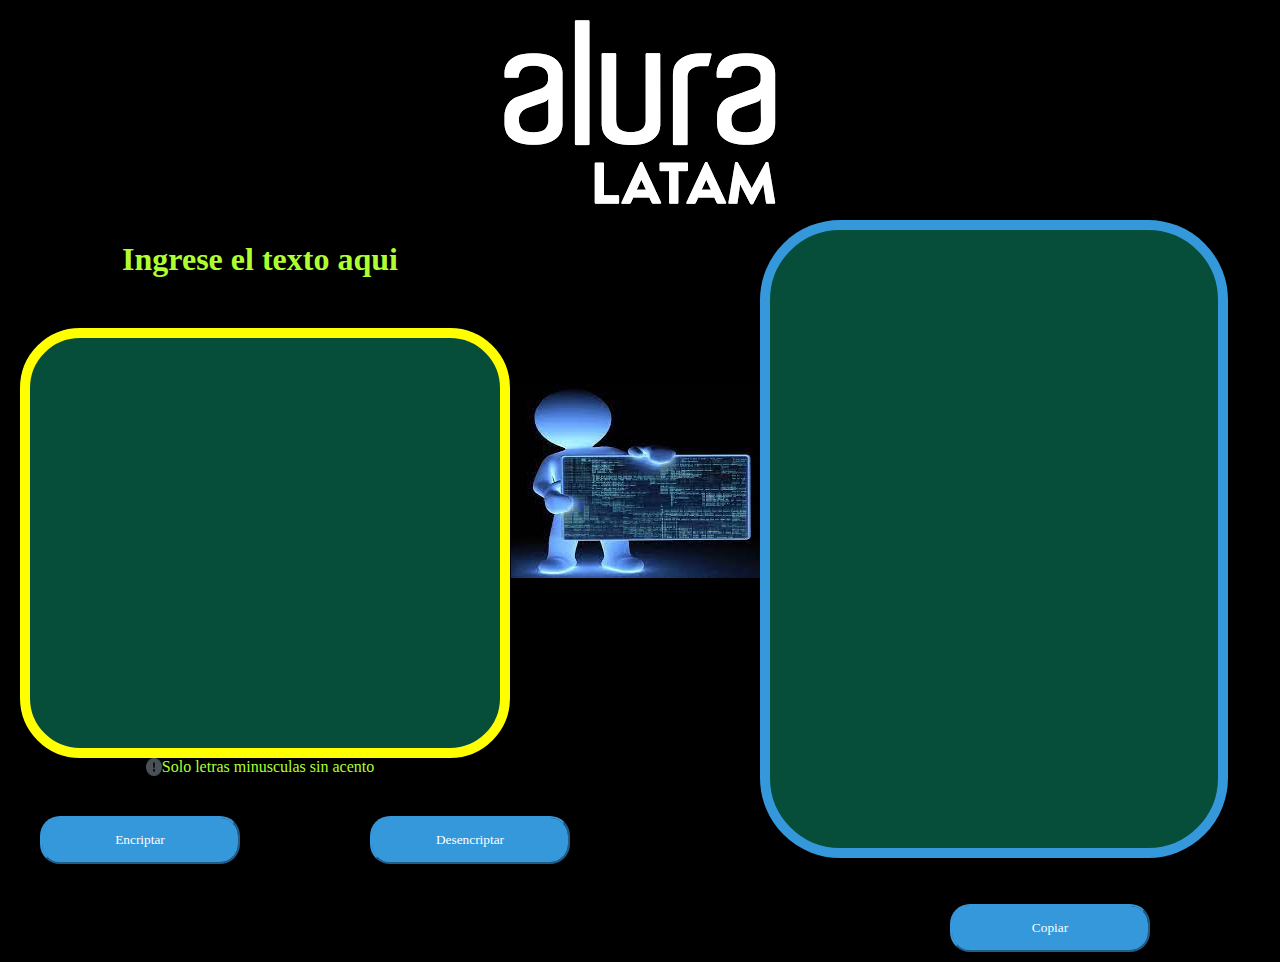
<file: index.html>
<!DOCTYPE html>
<html lang="en">
<head>
	<meta charset="UTF-8">
	<meta name="viewport" content="width=device-width, initial-scale=1.0">
	<title>Encriptador</title>
	<link rel="stylesheet" href="./style2.css">
	<link rel="preconnect" href="https://fonts.googleapis.com">
	<link rel="preconnect" href="https://fonts.gstatic.com" crossorigin>
	<link href="https://fonts.googleapis.com/css2?family=Inter:wght@100;200;300&display=swap" rel="stylesheet">
	
</head>
<body>
	<header class="col-xl-6 col-sm-6 col-md-6 col-lg-6 col-s-12">

<img id="a" src="./descarga.png" alt="logo" class="col-12">
</header>
<div id="ingresar" class="col-xl-6 col-sm-6 col-md-6 col-lg-6 col-s-12 col-xs-12">
<h1>Ingrese el texto aqui</h1>
<input type="text" id="texto"/>


<p><img src="./!.png" alt=""> Solo letras minusculas sin acento</p>
</div>
<div class="col-xl-6 col-sm-6 col-md-6 col-lg-6 col-s-12 col-xs-12" id="botones">
<button id="encriptar" >Encriptar</button>

<button id="desencriptar">Desencriptar</button>
</div>

<aside class="col-xl-2 col-md-2 col-l-2 col-s-12 col-xs-12">
<input name="encript" id="encript" cols="30" rows="10" >


<button id="copiar">Copiar</button>
</aside>


<script>

	



let nada= document.querySelector("#encript").value;
if(nada== 0){
	nada.innerHTML="hola";
	
}


function encriptar (){
    let texto = document.querySelector("#texto").value;
    let textoCifrado = texto.replace(/e/gi, "enter").replace(/i/gi, "imes").replace(/a/gi, "ai").replace(/o/gi, "ober").replace(/u/gi, "ufat");
    document.querySelector("#encript").value = textoCifrado;
    document.querySelector("#texto").value;
	
    }

	let boton1 = document.querySelector("#encriptar"); boton1.onclick = encriptar;

function desencriptar(){
	let texto = document.querySelector("#texto").value;
	let desencriptar=texto.replace(/enter/gi, "e").replace(/imes/gi, "i").replace(/ai/gi, "a").replace(/ober/gi, "o").replace(/ufat/gi, "u");
	document.querySelector("#encript").value = desencriptar;
	document.querySelector("#texto").value;
}

let boton2 = document.querySelector("#desencriptar"); boton2.onclick = desencriptar;
		
function copiarAlPortapeles(texto) {
            if (typeof texto != 'string') {
                throw TypeError('El argumento debe ser una cadena de caracteres.');
            }

            let areaTexto = document.createElement('textarea');
            areaTexto.value = texto;
            areaTexto.setAttribute('readonly', '');
            areaTexto.style.position = 'absolute';
            areaTexto.style.left = '-9999px';

            document.body.appendChild(areaTexto);

            let seleccionado = document.getSelection().rangeCount > 0 ? document.getSelection().getRangeAt(0) : false;

            areaTexto.select();

            document.execCommand('copy');

            document.body.removeChild(areaTexto);

            if (seleccionado) {
                document.getSelection().removeAllRanges();
                document.getSelection().addRange(seleccionado);
            }
        }
        
        window.onload = function() {
            document.getElementById('copiar').addEventListener('click', () => {
                let contenido = document.getElementById('encript').value;

                copiarAlPortapeles(contenido);
            });
        }





</script>



	
</body>
</html>
</file>
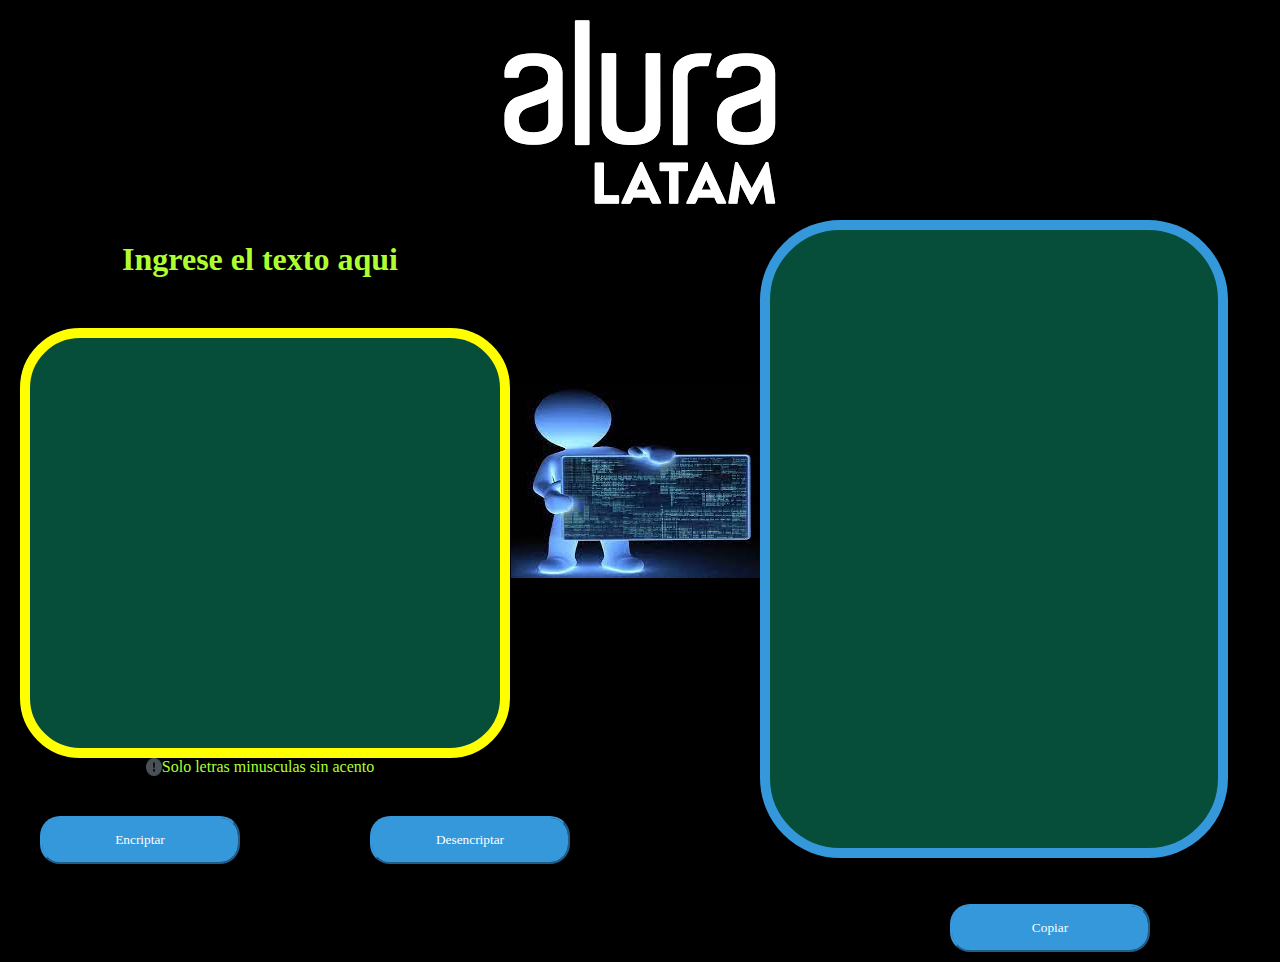
<file: desafio-np.html>
<!DOCTYPE html>
<html lang="en">
<head>
	<meta charset="UTF-8">
	<meta name="viewport" content="width=device-width, initial-scale=1.0">
	<title>Encriptador</title>
	<link rel="stylesheet" href="./style2.css">
	<link rel="preconnect" href="https://fonts.googleapis.com">
	<link rel="preconnect" href="https://fonts.gstatic.com" crossorigin>
	<link href="https://fonts.googleapis.com/css2?family=Inter:wght@100;200;300&display=swap" rel="stylesheet">
	
</head>
<body>
	<header class="col-xl-6 col-sm-6 col-md-6 col-lg-6 col-s-12">

<img id="a" src="./descarga.png" alt="logo" class="col-12">
</header>
<div id="ingresar" class="col-xl-6 col-sm-6 col-md-6 col-lg-6 col-s-12 col-xs-12">
<h1>Ingrese el texto aqui</h1>
<input type="text" id="texto"/>


<p><img src="./!.png" alt=""> Solo letras minusculas sin acento</p>
</div>
<div class="col-xl-6 col-sm-6 col-md-6 col-lg-6 col-s-12 col-xs-12" id="botones">
<button id="encriptar" >Encriptar</button>

<button id="desencriptar">Desencriptar</button>
</div>

<aside class="col-xl-2 col-md-2 col-l-2 col-s-12 col-xs-12">
<input name="encript" id="encript" cols="30" rows="10" >


<button id="copiar">Copiar</button>
</aside>


<script>

	



let nada= document.querySelector("#encript").value;
if(nada== 0){
	nada.innerHTML="hola";
	
}


function encriptar (){
    let texto = document.querySelector("#texto").value;
    let textoCifrado = texto.replace(/e/gi, "enter").replace(/i/gi, "imes").replace(/a/gi, "ai").replace(/o/gi, "ober").replace(/u/gi, "ufat");
    document.querySelector("#encript").value = textoCifrado;
    document.querySelector("#texto").value;
	
    }

	let boton1 = document.querySelector("#encriptar"); boton1.onclick = encriptar;

function desencriptar(){
	let texto = document.querySelector("#texto").value;
	let desencriptar=texto.replace(/enter/gi, "e").replace(/imes/gi, "i").replace(/ai/gi, "a").replace(/ober/gi, "o").replace(/ufat/gi, "u");
	document.querySelector("#encript").value = desencriptar;
	document.querySelector("#texto").value;
}

let boton2 = document.querySelector("#desencriptar"); boton2.onclick = desencriptar;
		
function copiarAlPortapeles(texto) {
            if (typeof texto != 'string') {
                throw TypeError('El argumento debe ser una cadena de caracteres.');
            }

            let areaTexto = document.createElement('textarea');
            areaTexto.value = texto;
            areaTexto.setAttribute('readonly', '');
            areaTexto.style.position = 'absolute';
            areaTexto.style.left = '-9999px';

            document.body.appendChild(areaTexto);

            let seleccionado = document.getSelection().rangeCount > 0 ? document.getSelection().getRangeAt(0) : false;

            areaTexto.select();

            document.execCommand('copy');

            document.body.removeChild(areaTexto);

            if (seleccionado) {
                document.getSelection().removeAllRanges();
                document.getSelection().addRange(seleccionado);
            }
        }
        
        window.onload = function() {
            document.getElementById('copiar').addEventListener('click', () => {
                let contenido = document.getElementById('encript').value;

                copiarAlPortapeles(contenido);
            });
        }





</script>



	
</body>
</html>
</file>
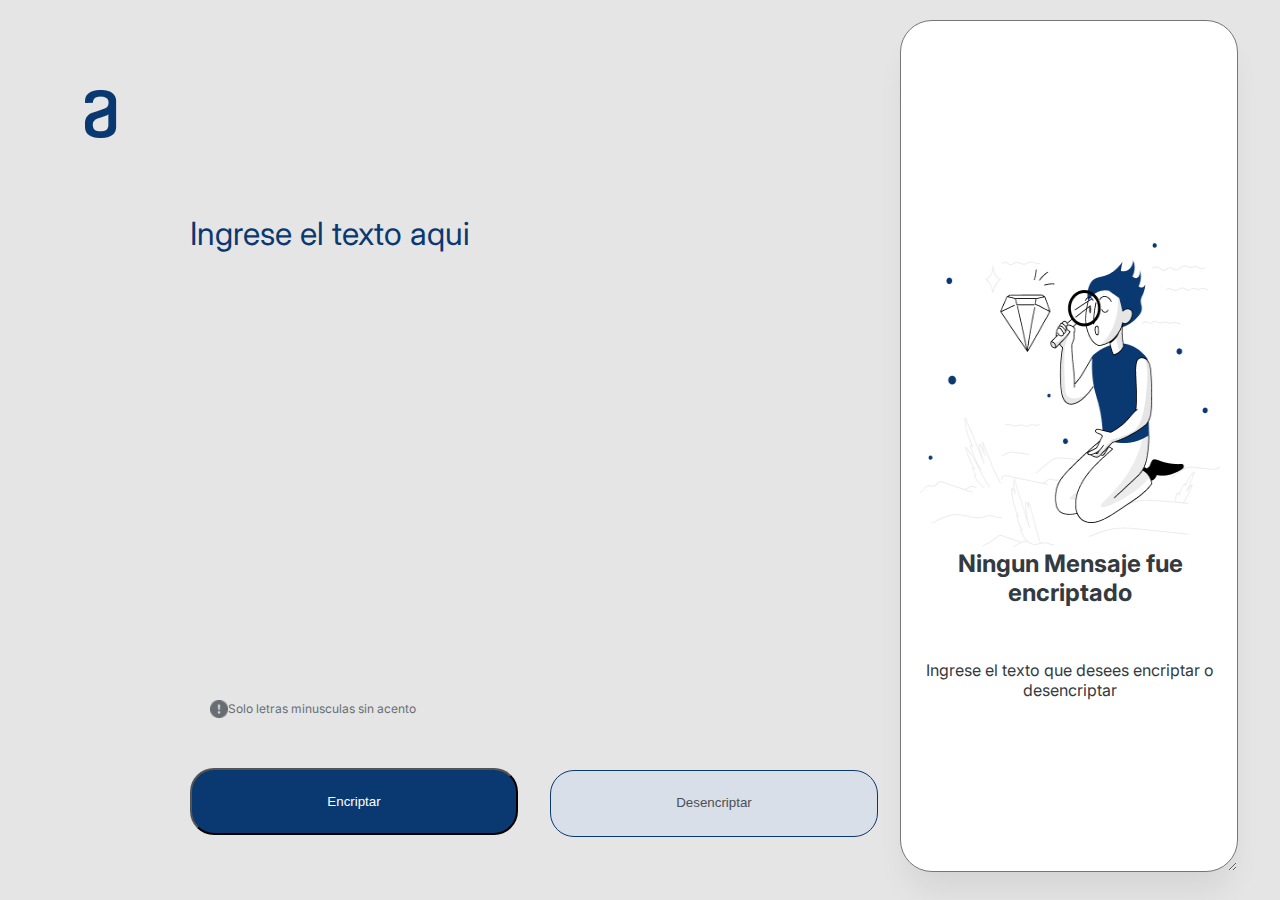
<file: desafio1.html>
<!DOCTYPE html>
<html lang="en">
<head>
	<meta charset="UTF-8">
	<meta name="viewport" content="width=device-width, initial-scale=1.0">
	<title>Encriptador</title>
	<link rel="stylesheet" href="./style.css">
	<link rel="preconnect" href="https://fonts.googleapis.com">
	<link rel="preconnect" href="https://fonts.gstatic.com" crossorigin>
	<link href="https://fonts.googleapis.com/css2?family=Inter:wght@100;200;300&display=swap" rel="stylesheet">
	
</head>
<body>
	<header>

<img id="a" src="./logo.png" alt="logo" class="col-12">
</header>
<div>
<h1>Ingrese el texto aqui</h1>
</div>
<div clas="col-xl-7 col-md-7 col-l-7 col-s-12 col-xs-12">
<p><img src="./!.png" alt=""> Solo letras minusculas sin acento</p>
<button id="1" >	Encriptar</button>
<button id="2">Desencriptar</button>
</div>
<div class="col-xl-4 col-md-4 col-l-4 col-s-4 col-xs-4">
<textarea name="encript" id="encript" cols="30" rows="10" >

</textarea>
<h2>Ningun Mensaje fue encriptado </h2>
<span>Ingrese el texto que desees encriptar o desencriptar</span>

<img src="./Muñeco.png" alt="muñeco" id="muñeco">
</div>
<script>
	
</script>



	
</body>
</html>
</file>
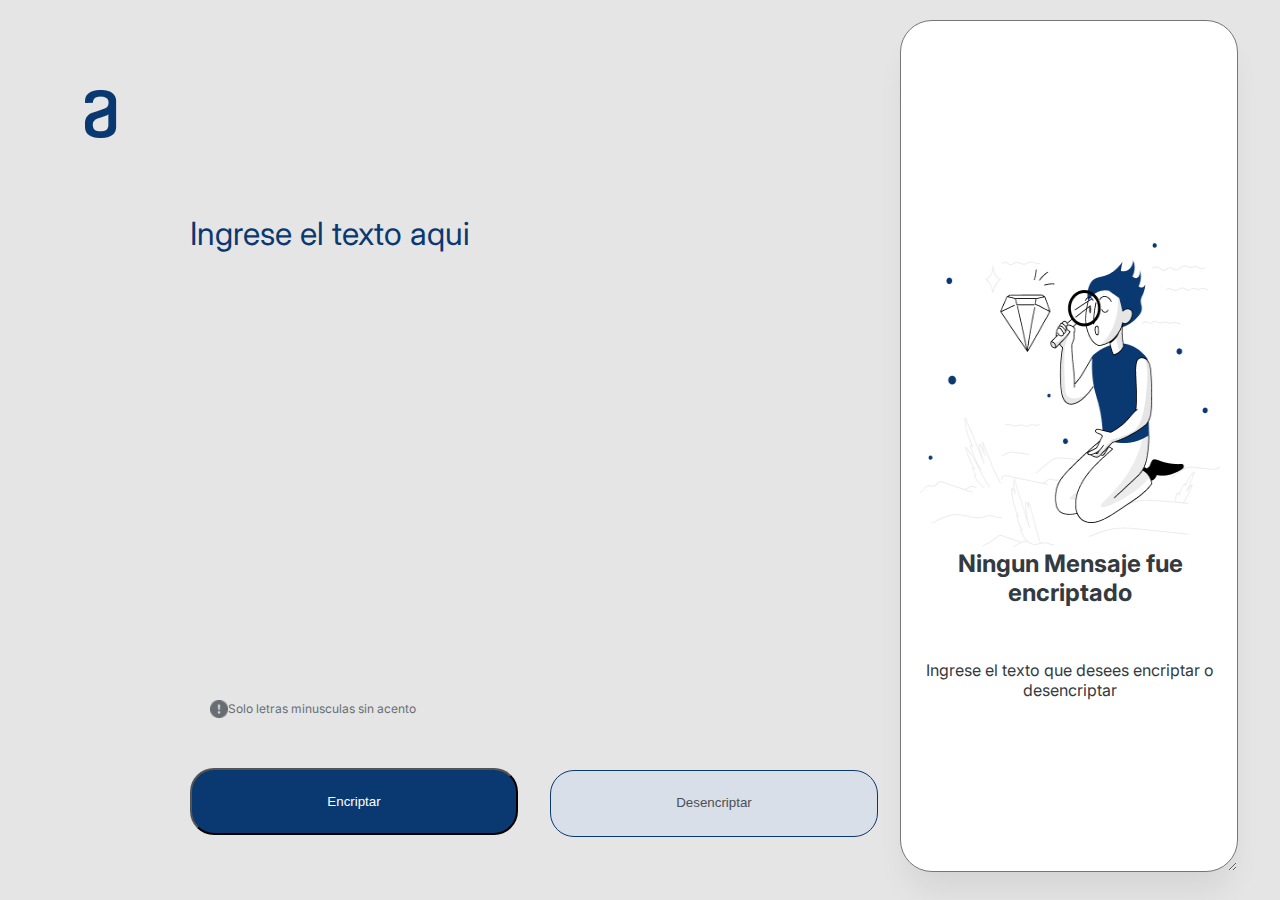
<file: index2.html>
<!DOCTYPE html>
<html lang="en">
<head>
	<meta charset="UTF-8">
	<meta name="viewport" content="width=device-width, initial-scale=1.0">
	<title>Encriptador</title>
	<link rel="stylesheet" href="./style.css">
	<link rel="preconnect" href="https://fonts.googleapis.com">
	<link rel="preconnect" href="https://fonts.gstatic.com" crossorigin>
	<link href="https://fonts.googleapis.com/css2?family=Inter:wght@100;200;300&display=swap" rel="stylesheet">
	
</head>
<body>
	<header>

<img id="a" src="./logo.png" alt="logo" class="col-12">
</header>
<div>
<h1>Ingrese el texto aqui</h1>
</div>
<div clas="col-xl-7 col-md-7 col-l-7 col-s-12 col-xs-12">
<p><img src="./!.png" alt=""> Solo letras minusculas sin acento</p>
<button id="1" >	Encriptar</button>
<button id="2">Desencriptar</button>
</div>
<div class="col-xl-4 col-md-4 col-l-4 col-s-4 col-xs-4">
<textarea name="encript" id="encript" cols="30" rows="10" >

</textarea>
<h2>Ningun Mensaje fue encriptado </h2>
<span>Ingrese el texto que desees encriptar o desencriptar</span>

<img src="./Muñeco.png" alt="muñeco" id="muñeco">
</div>
<script>
	
</script>



	
</body>
</html>
</file>
<file: style2.css>
*{
    margin: 0;
    padding: 0;
    font-family: 'Mynerve', cursive;
    background-color: black;
    color:greenyellow;
    background-image: url("./fodo.jpeg");
    background-repeat: no-repeat; 
background-position: center center;
    background-size:auto;
    }
header{
    background-image: none;
    display: flex;
    justify-content: center;
    padding: 20px;
    flex: wrap;
}
div[id="ingresar"]{
    background-image: none;
display: flex;
flex:wrap;
flex-direction: column;
gap: 3;
padding-top: 1rem;
margin-right: 700px;
margin-left: 10px;
text-align: center;
width:500px;

}
img,p{
    background-image: none;
    display: flex;
    flex: nowrap;
    justify-content: center;
}
input{
    background-color: rgb(6, 78, 58);
    background-image: none;
padding-top: 10px;
margin-top:50px;
border:10px solid yellow;
border-radius: 60px;
text-align: center;
font-size: xx-large;
height: 400px;
margin-left: 10px;
color:azure;
}
h1{
    background-image: none;
    text-align: center;
}

div[id="botones"]{
    background-image: none;
margin-top: 30px;
margin-bottom: 20px;
    display: flex;
justify-content: space-between;
margin-right: 700px;
margin-left: 30px;

}
button{

margin: 10px;
width: 200px;
border-radius: 20px;
height: 3rem;
border-color: #3498db;
  color: #fff;
  box-shadow: 0 0 40px 40px #3498db inset, 0 0 0 0 #3498db;
  -webkit-transition: all 150ms ease-in-out;
  transition: all 150ms ease-in-out;

}
button:hover {
    box-shadow: 0 0 10px 0 #3498db inset, 0 0 10px 4px #3498db;
  }
aside{
    background-image: none;
display: flex;
margin-right: 10px;
margin-left: 750px;
bottom: 200px;
}
input[id="encript"]{
display:flex;

position: absolute;
border: 10px solid #3498db;
border-radius: 5rem;
height:38rem;
width: 28rem;
top:170px;
margin-bottom: 10rem;
text-align: center;

  }
  button[id="copiar"]{

margin-left: 200px;
  }
</file>
<file: style.css>
*{

padding: 0;
margin: 0;
background-color: #E5E5E5;
color: white;

}


img[id="a"]{
    display:flex;
    flex: wrap ;
position: absolute;
left: 6.67%;
right: 37.43%;
top: 10%;
bottom: 0%;


}

h1{


  display: flex;
flex: wrap; 
position: absolute;
width: 577px;
height: 48px;
left: 190px;
top: 210px;

font-family: 'Inter';
font-style: normal;
font-weight: 400;
font-size: 32px;
line-height: 150%;


color: #0A3871;
}

p{

    display: flex;
    flex: wrap;  
width: 210px;
height: 18px;

font-family: 'Inter';
font-style: normal;
font-weight: 400;
font-size: 12px;
line-height: 150%;
margin-top: 700px;
margin-left: 210px;
/* identical to box height, or 18px */


/* Gray/gray-400 */

color: #495057;

opacity: 0.8;

/* Inside auto layout */

flex: none;
order: 1;
flex-grow: 0;
 

}

/* Auto layout */
button[id="1"]{
display: flex;
flex-direction: row;
justify-content: center;
padding: 24px;
gap: 8px;
margin-top: 50px;
width: 328px;
height: 67px;

margin-left: 190px;
/* Dark blue/dark-blue-300 */

background: #0A3871;
border-radius: 24px;

/* Inside auto layout */

flex: none;
order: 0;
flex-grow: 0;
}
button[id="2"]{


box-sizing: border-box;

/* Auto layout */
position: absolute;
display: flex;
flex-direction: row;
align-items: flex-start;
justify-content: center;
padding: 24px;
gap: 8px;
text-align: center;
margin-left: 550px;
width: 328px;
height: 67px;
top: 770px;
color:#495057;
/* Light gray */

background: #D8DFE8;
/* Dark blue/dark-blue-300 */

border: 1px solid #0A3871;
border-radius: 24px;

/* Inside auto layout */

flex: none;
order: 1;
flex-grow: 0;
}
textarea[id="encript"]{



background: #FFFFFF;
/* shadow */

box-shadow: 0px 24px 32px -8px rgba(0, 0, 0, 0.08);
border-radius: 32px;



/* Frame 5 */


/* Auto layout */

display: flex;
flex-direction: column;
align-items: flex-start;
padding: 0px;
gap: 16px;

position: absolute;
width: 336px;
height: 850px;
left: 900px;
top: 20px;




}
img[id="muñeco"]{
    display: flex;
    flex: wrap;
    background: #FFFFFF;
    position: absolute;
    width: 300px;
    height: 304px;
    left: 920px;
    top: 243px;
    


}
h2{
    display: flex;
    flex: wrap;
    position: absolute;
    width: 320px;
    height: 30px;
    
    font-family: 'Inter';
    font-style: normal;
    font-weight: 700;
    font-size: 24px;
    line-height: 120%;
    margin-left: 910px;
   top:550px;
    background-color: white;
    /* or 29px */
    
    text-align: center;
    
    /* Gray/gray-500 */
    
    color: #343A40;
    
    
    /* Inside auto layout */
    
    flex: none;
    order: 0;
    align-self: stretch;
    flex-grow: 0


}
span{
    display: flex;
    flex-direction: column;
    justify-content: center;
    padding: 0px;
    gap: 16px;
    color:#343A40;
   text-align: center;
    font-family: 'Inter';
    font-style: normal;
    background-color: white;
    position: absolute;
    width: 300px;
    height: 122px;
    left: 920px;
    top: 619px;

}
</file>
